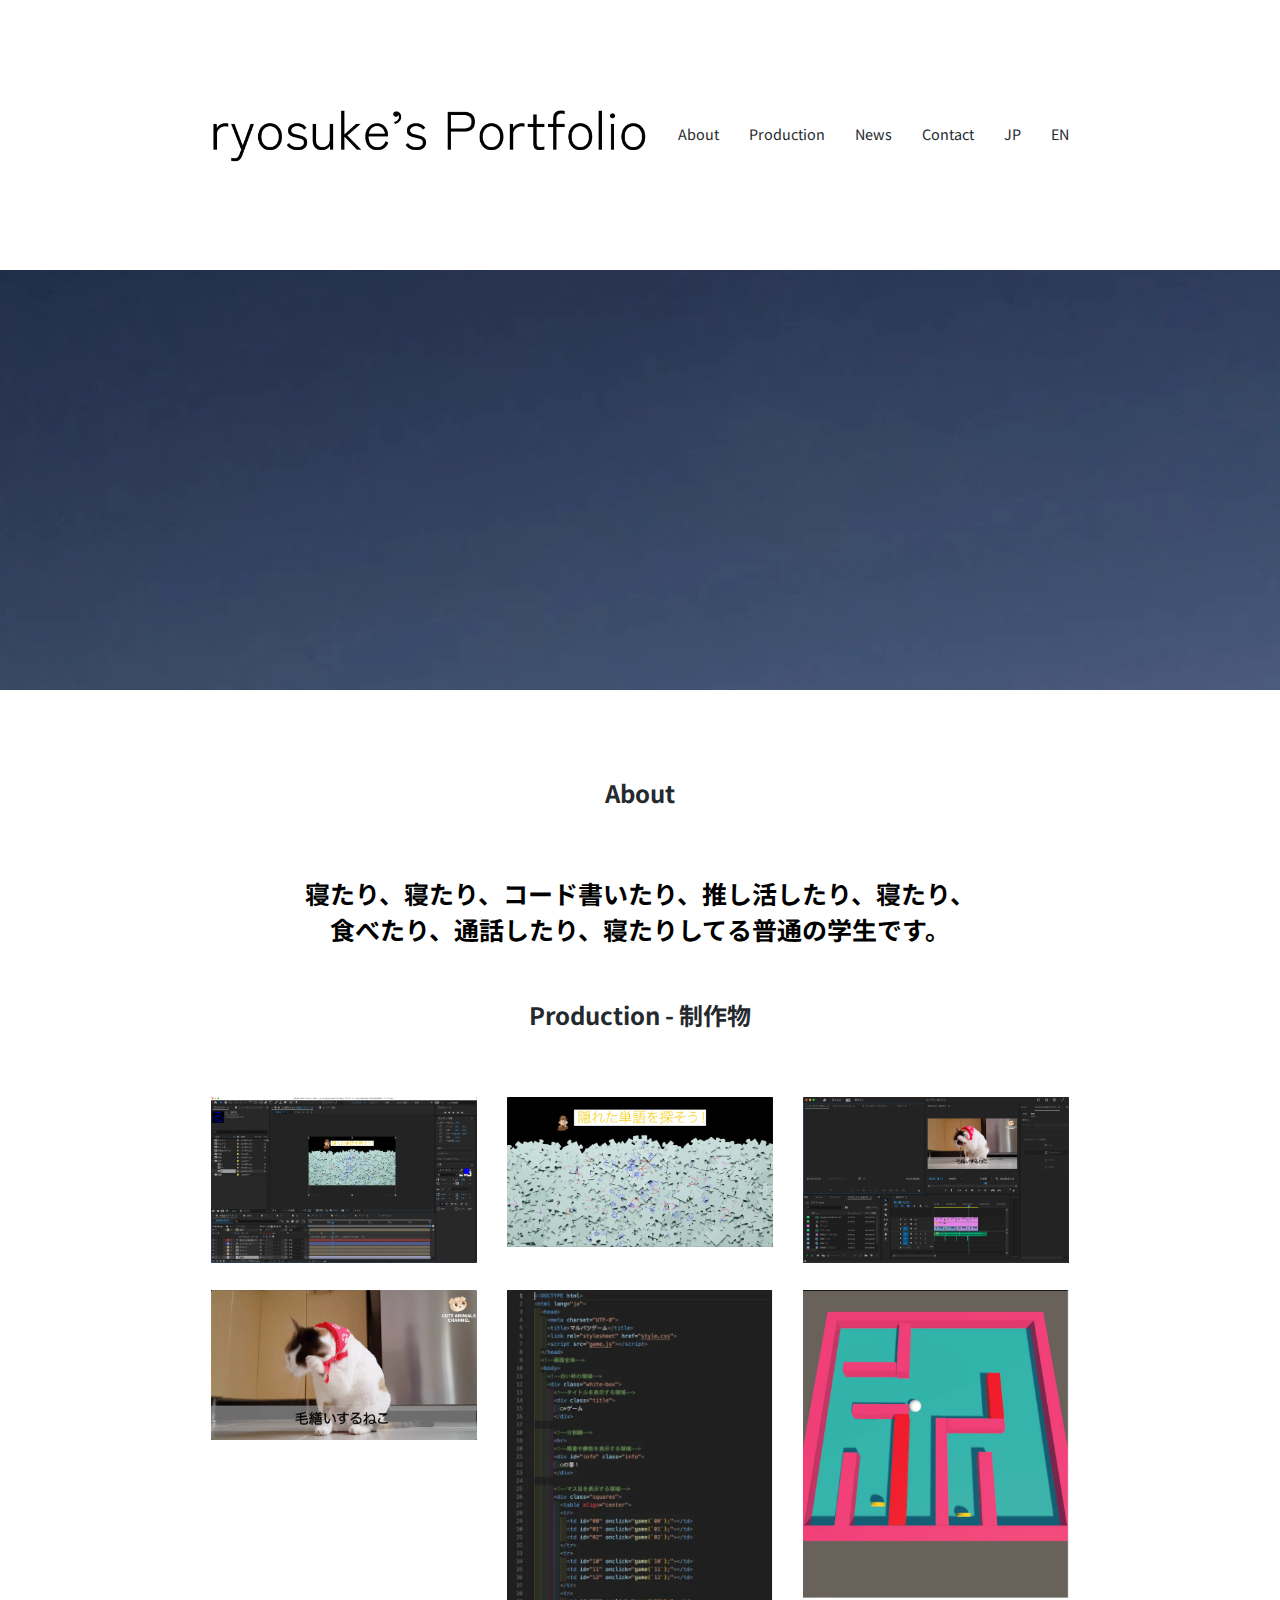
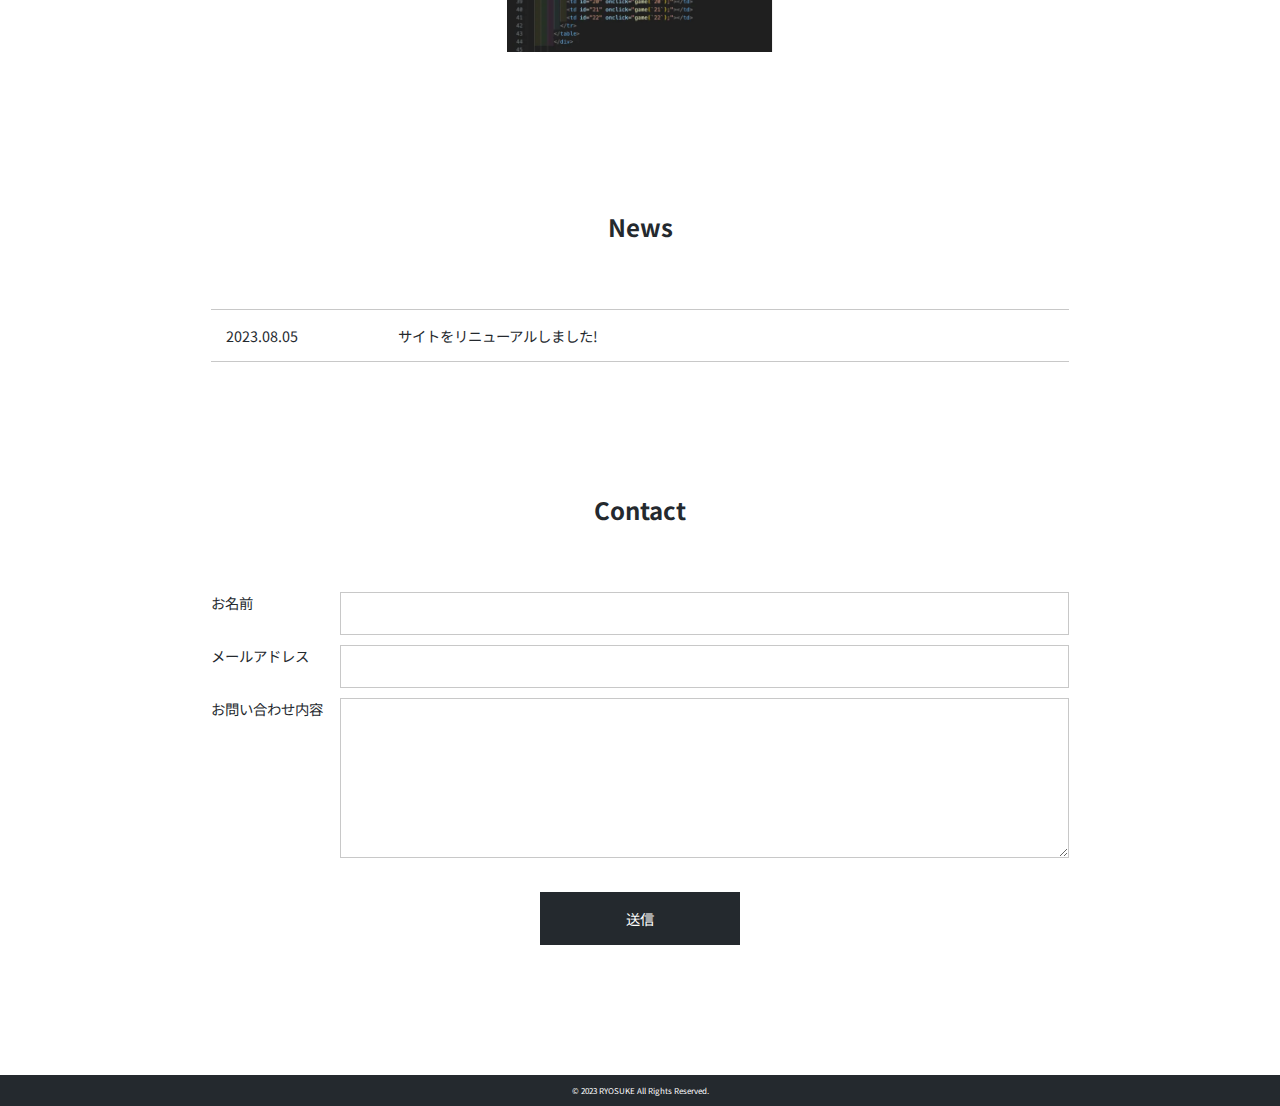
<file: index.html>
<!DOCTYPE html>
<html lang="ja">

<head>
  <meta charset="utf-8">
  <title>ryosuke - Portfolio</title>
  <meta name="description" content="">
  <meta name="viewport" content="width=device-width, initial-scale=1">
  <link rel="icon" href="image/favicon.ico">
  <!--script-->
  <script src="js/jquery-3.7.0.min.js"></script>
  <script src="js/script.js"></script>
  <!--google fonts-->
  <link rel="preconnect" href="https://fonts.googleapis.com">
  <link rel="preconnect" href="https://fonts.gstatic.com" crossorigin>
  <link href="https://fonts.googleapis.com/css2?family=Noto+Sans+JP:wght@400;500;700;900&display=swap" rel="stylesheet">
  <!--css-->
  <link rel="stylesheet" href="css/ress.min.css">
  <link rel="stylesheet" href="css/style.css">
  <!-- Google tag (gtag.js) -->
  <script async src="https://www.googletagmanager.com/gtag/js?id=G-B8JE1EEFDH"></script>
  <script>
    window.dataLayer = window.dataLayer || [];
    function gtag() { dataLayer.push(arguments); }
    gtag('js', new Date());

    gtag('config', 'G-B8JE1EEFDH');
  </script>
</head>

<body>
  <header id="header">
    <h1 class="site-title"><a href="index.html"><img src="image/logo.webp" ></a></h1>
    <nav>
      <ul id="page-link">
        <li><a href="#about">About</a></li>
        <li><a href="#production">Production</a></li>
        <li><a href="#news">News</a></li>
        <li><a href="#contact">Contact</a></li>
        <br>
        <li><a href="index.html">JP</a></li>
        <li><a href="index-en.html">EN</a></li>
      </ul>
    </nav>
  </header>

  <main>
    <div id="mainvisual">
      <picture>
        <source media="(max-width: 600px)" srcset="image/top-sp.webp">
        <img src="image/top-pc.webp" >
      </picture>
    </div>

    <section class="area-1" id="about area">
      <h2 class="sec-title">About</h2>
      <p id="animation">寝たり、寝たり、コード書いたり、推し活したり、寝たり、
        <br>
        食べたり、通話したり、寝たりしてる普通の学生です。
      </p>
    </section>

    <section id="production" class="wrapper area" >
      <h2 class="sec-title" >Production - 制作物</h2>
      <ul>
        <li><img src="image/ae-edit.webp"></li>
        <li><img src="image/ae-play.webp"></li>

        <li><img src="image/pr-edit.webp"></li>
        <li><img src="image/pr-play.webp"></li>

        <li><img src="image/coin-vscode.webp"></li>
        <li><img src="image/coin-play.webp"></li>
      </ul>
    </section>  

    <section id="news" class="wrapper area">
      <h2 class="sec-title">News</h2>
      <dl>
        <dt>2023.08.05</dt>
        <dd>サイトをリニューアルしました!</dd>
      </dl>
    </section>

    <section id="contact" class="wrapper area">
      <h2 class="sec-title">Contact</h2>
      <form action="https://docs.google.com/forms/u/0/d/e/1FAIpQLSdt46G3pPU2ldQM6wRB835lOfmfjjXazJCs4C8AHCtFKIW2Dg/formResponse" method="post" target="hidden_iframe" onsubmit="submitted=true;">
        <dl>
          <dt><label for="name">お名前</label></dt>
          <dd><input type="text" id="name" name="entry.897410239" required></dd>
          <dt><label for="email">メールアドレス</label></dt>
          <dd><input type="email" id="email" name="entry.1521320082" required></dd>
          <dt><label for="message">お問い合わせ内容</label></dt>
          <dd><textarea id="message" name="entry.110426293" required></textarea></dd>
        </dl>
        <div class="button"><input type="submit" value="送信"></div>
      </form>
      <script>
        let submitted = false;
    
        const page_transition = function () {
            if(submitted){
                window.location = 'thanks.html';
            }
        }
    </script>   
    <iframe name="hidden_iframe" style="display:none;" onload="page_transition()"></iframe>
    </section>
  </main>

  <footer id="footer">
    <p>&copy; 2023 <a href="index.html"> RYOSUKE </a>All Rights Reserved.</p>
  </footer>

</body>

</html>
</file>
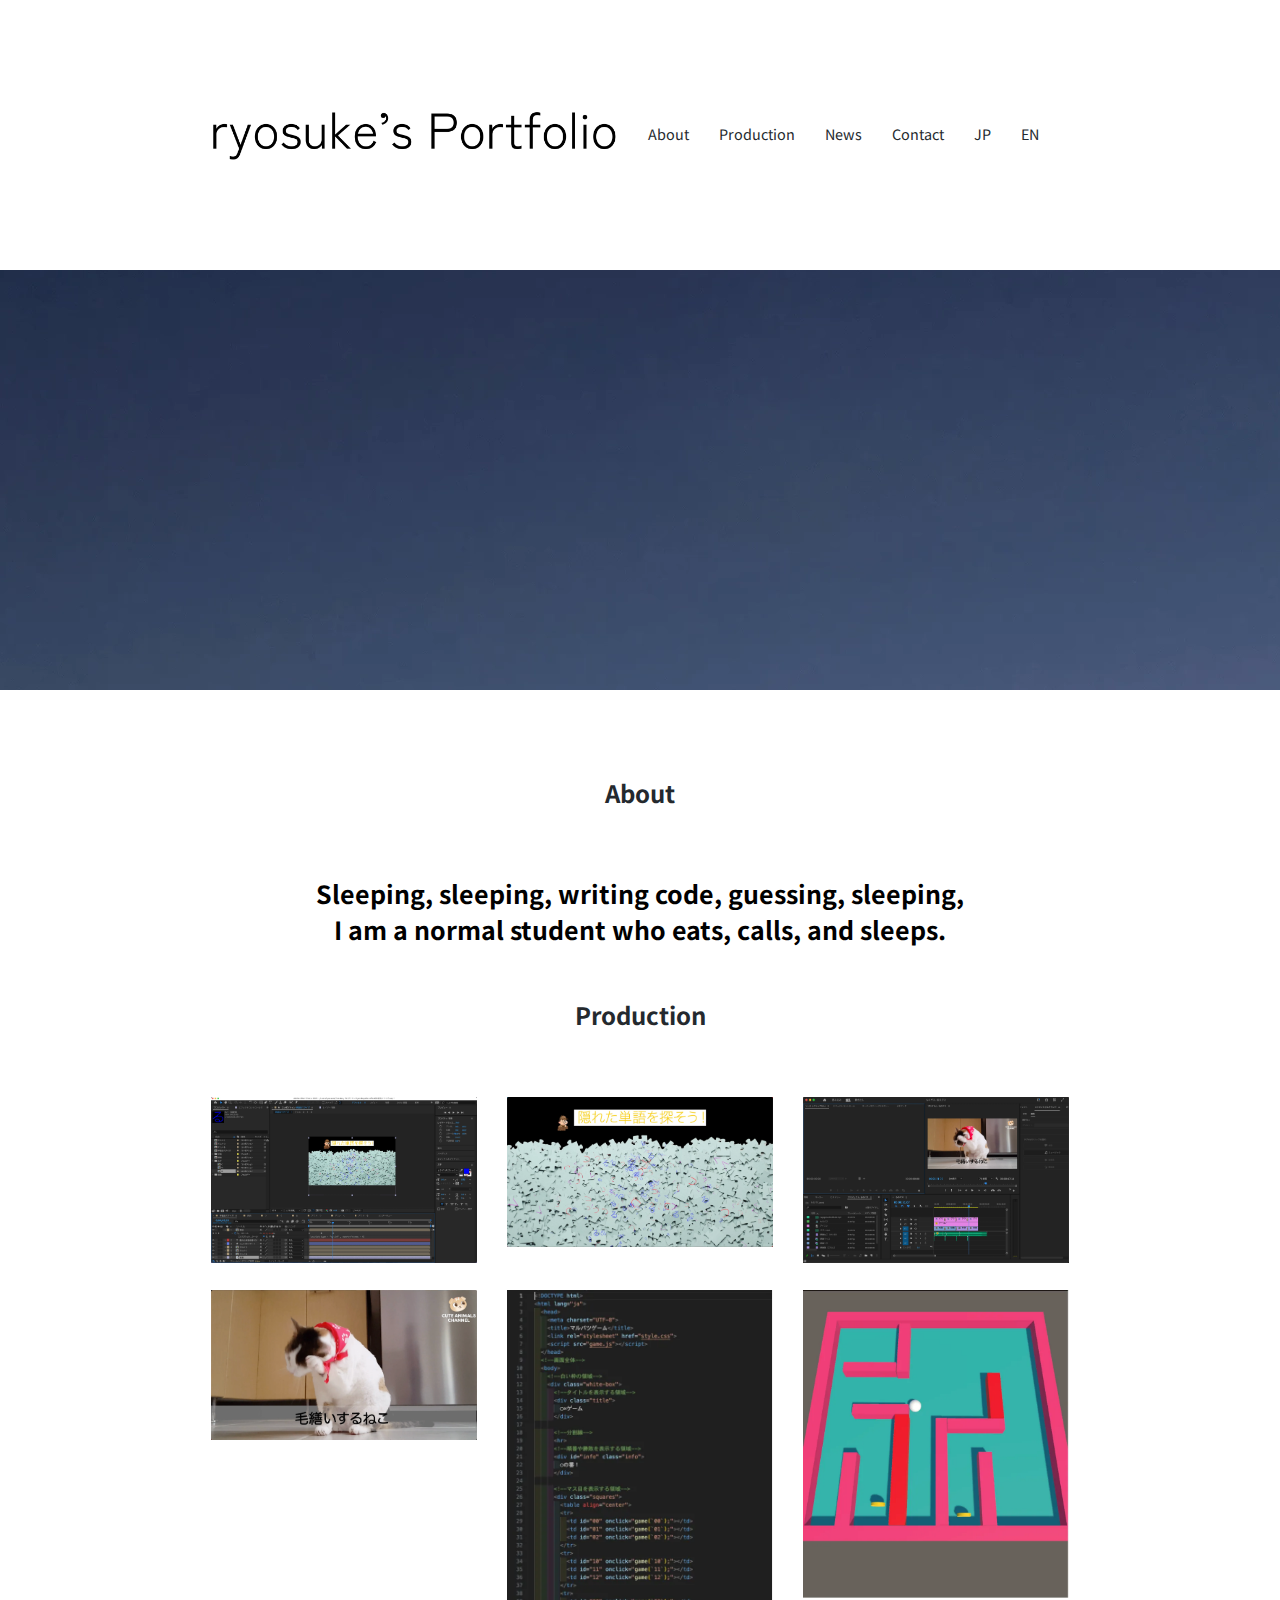
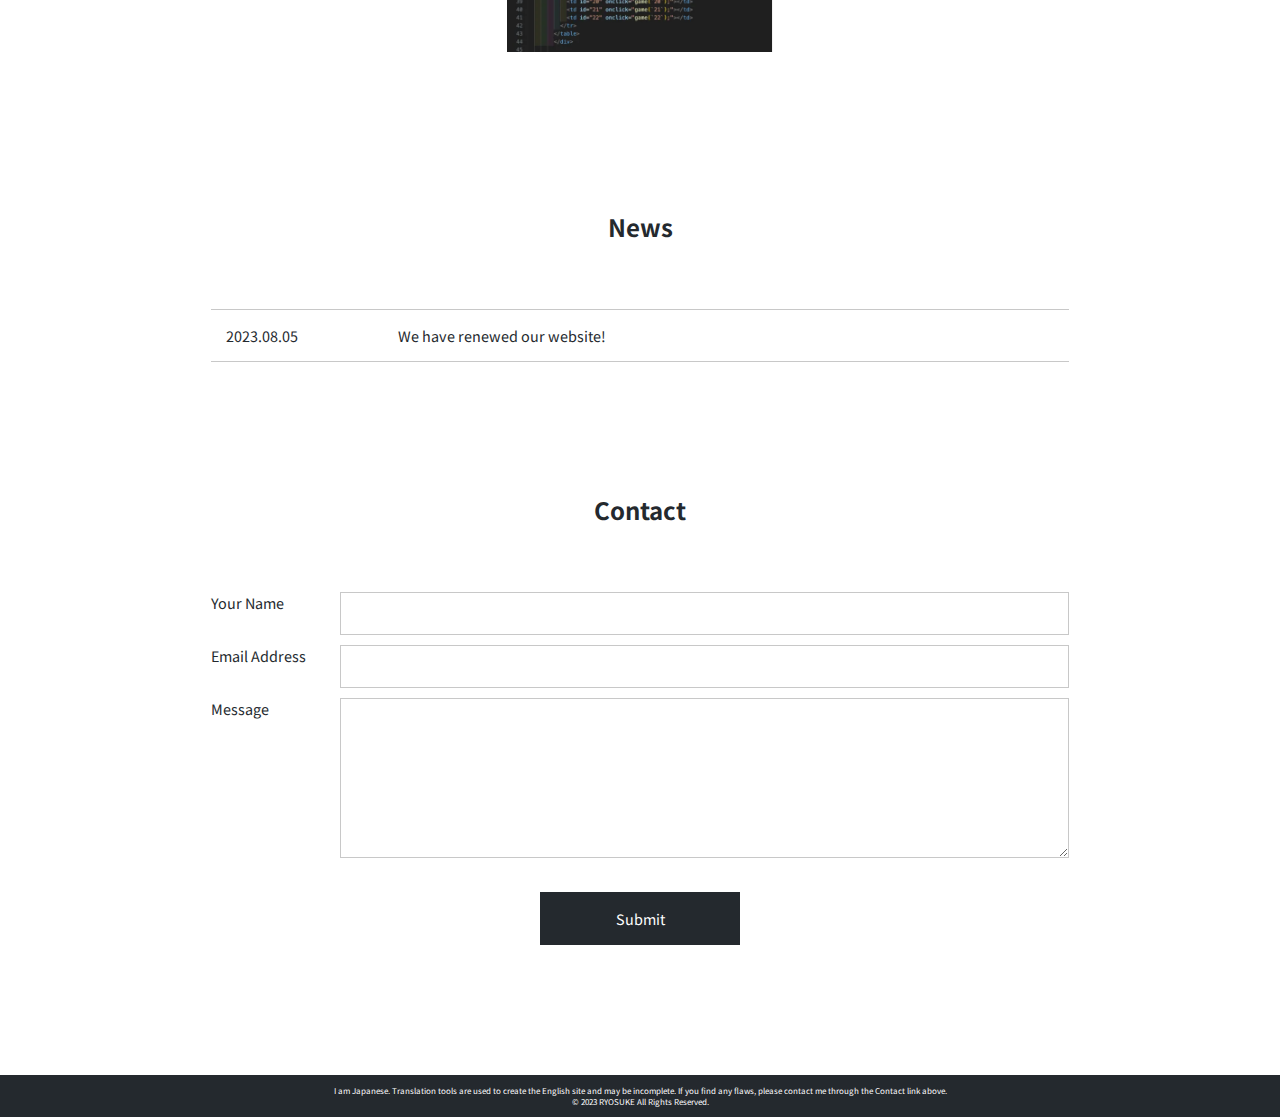
<file: index-en.html>
<!DOCTYPE html>
<html lang="ja">

<head>
  <meta charset="utf-8">
  <title>ryosuke - Portfolio</title>
  <meta name="description" content="">
  <meta name="viewport" content="width=device-width, initial-scale=1">
  <link rel="icon" href="image/favicon.ico">
  <!--script-->
  <script src="js/jquery-3.7.0.min.js"></script>
  <script src="js/script.js"></script>
  <!--google fonts-->
  <link rel="preconnect" href="https://fonts.googleapis.com">
  <link rel="preconnect" href="https://fonts.gstatic.com" crossorigin>
  <link href="https://fonts.googleapis.com/css2?family=Noto+Sans+JP:wght@400;500;700;900&display=swap" rel="stylesheet">
  <!--css-->
  <link rel="stylesheet" href="css/ress.min.css">
  <link rel="stylesheet" href="css/style.css">
  <!-- Google tag (gtag.js) -->
  <script async src="https://www.googletagmanager.com/gtag/js?id=G-B8JE1EEFDH"></script>
  <script>
    window.dataLayer = window.dataLayer || [];
    function gtag() { dataLayer.push(arguments); }
    gtag('js', new Date());

    gtag('config', 'G-B8JE1EEFDH');
  </script>
</head>

<body>
  <header id="header">
    <h1 class="site-title"><a href="index.html"><img src="image/logo.webp" ></a></h1>
    <nav>
      <ul id="page-link">
        <li><a href="#about">About</a></li>
        <li><a href="#production">Production</a></li>
        <li><a href="#news">News</a></li>
        <li><a href="#contact">Contact</a></li>
        <br>
        <li><a href="index.html">JP</a></li>
        <li><a href="index-en.html">EN</a></li>
        <li>
          <a href="https://twitter.com/njrryo0121240" target="_blank">
            <img class="icon" src="./image/twitter_logo.webp" >
          </a>
        </li>
      </ul>
    </nav>
  </header>

  <main>
    <div id="mainvisual">
      <picture>
        <source media="(max-width: 600px)" srcset="image/top-sp.webp">
        <img src="image/top-pc.webp" >
      </picture>
    </div>

    <section class="area-1" id="about area">
      <h2 class="sec-title">About</h2>
      <p id="animation">Sleeping, sleeping, writing code, guessing, sleeping,
        <br>
        I am a normal student who eats, calls, and sleeps.
      </p>
    </section>

    <section id="production" class="wrapper area" >
      <h2 class="sec-title" >Production</h2>
      <ul>
        <li><img src="image/ae-edit.webp"></li>
        <li><img src="image/ae-play.webp"></li>

        <li><img src="image/pr-edit.webp"></li>
        <li><img src="image/pr-play.webp"></li>

        <li><img src="image/coin-vscode.webp"></li>
        <li><img src="image/coin-play.webp"></li>
      </ul>
    </section>  

    <section id="news" class="wrapper area">
      <h2 class="sec-title">News</h2>
      <dl>
        <dt>2023.08.05</dt>
        <dd>We have renewed our website!</dd>
      </dl>
    </section>

    <section id="contact" class="wrapper area">
      <h2 class="sec-title">Contact</h2>
      <form action="https://docs.google.com/forms/u/0/d/e/1FAIpQLSdt46G3pPU2ldQM6wRB835lOfmfjjXazJCs4C8AHCtFKIW2Dg/formResponse" method="post" target="hidden_iframe" onsubmit="submitted=true;">
        <dl>
          <dt><label for="name">Your Name</label></dt>
          <dd><input type="text" id="name" name="entry.897410239"></dd>
          <dt><label for="email">Email Address</label></dt>
          <dd><input type="email" id="email" name="entry.1521320082"></dd>
          <dt><label for="message">Message</label></dt>
          <dd><textarea id="message" name="entry.110426293"></textarea></dd>
        </dl>
        <div class="button"><input type="submit" value="Submit"></div>
      </form>
      <script>
        let submitted = false;
    
        const page_transition = function () {
            if(submitted){
                window.location = 'thanks-en.html';
            }
        }
    </script>   
    <iframe name="hidden_iframe" style="display:none;" onload="page_transition()"></iframe>
    </section>
  </main>

  <footer id="footer">
    <p>I am Japanese. Translation tools are used to create the English site and may be incomplete. If you find any flaws, please contact me through the Contact link above.</p>
    <p>&copy; 2023 <a href="index.html"> RYOSUKE </a>All Rights Reserved.</p>
  </footer>

</body>

</html>
</file>
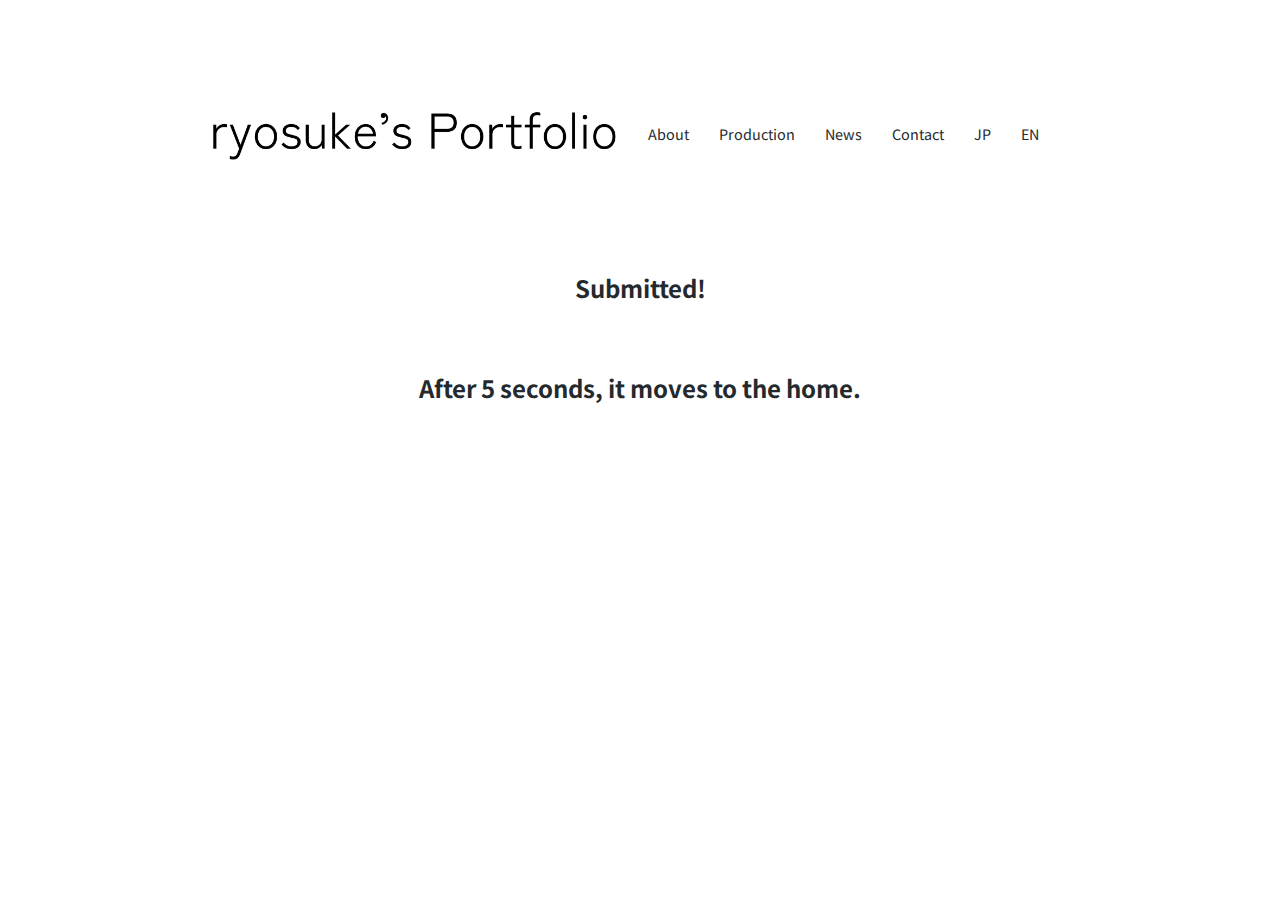
<file: thanks-en.html>
<!DOCTYPE html>
<html lang="ja">

<head>
  <meta charset="utf-8">
  <title>回答が記録されました</title>
  <meta name="description" content="">
  <meta name="viewport" content="width=device-width, initial-scale=1">
  <link rel="icon" href="image/favicon.ico">
  <!--script-->
  <script src="js/jquery-3.7.0.min.js"></script>
  <script src="js/script.js"></script>
  <!--google fonts-->
  <link rel="preconnect" href="https://fonts.googleapis.com">
  <link rel="preconnect" href="https://fonts.gstatic.com" crossorigin>
  <link href="https://fonts.googleapis.com/css2?family=Noto+Sans+JP:wght@400;500;700;900&display=swap" rel="stylesheet">
  <!--css-->
  <link rel="stylesheet" href="css/ress.min.css">
  <link rel="stylesheet" href="css/style.css">
  <!-- Google tag (gtag.js) -->
  <script async src="https://www.googletagmanager.com/gtag/js?id=G-B8JE1EEFDH"></script>
  <script>
    window.dataLayer = window.dataLayer || [];
    function gtag() { dataLayer.push(arguments); }
    gtag('js', new Date());

    gtag('config', 'G-B8JE1EEFDH');
  </script>
</head>

<body>
  <header id="header">
    <h1 class="site-title"><a href="index.html"><img src="image/logo.webp" ></a></h1>
    <nav>
      <ul id="page-link">
        <li><a href="#about">About</a></li>
        <li><a href="#production">Production</a></li>
        <li><a href="#news">News</a></li>
        <li><a href="#contact">Contact</a></li>
        <br>
        <li><a href="index.html">JP</a></li>
        <li><a href="index-en.html">EN</a></li>
        <li>
          <a href="https://twitter.com/njrryo0121240" target="_blank">
            <img class="icon" src="./image/twitter_logo.webp" >
          </a>
        </li>
      </ul>
    </nav>
  </header>

  <main>

    <section class="area-1" id="about area">
      <h1 class="sec-title">Submitted!</h1>
      <h1 class="sec-title">After 5 seconds, it moves to the home.</h1>
      <meta http-equiv="Refresh" content="5;URL=index-en.html">
    </section>
  </main>

</body>

</html>
</file>
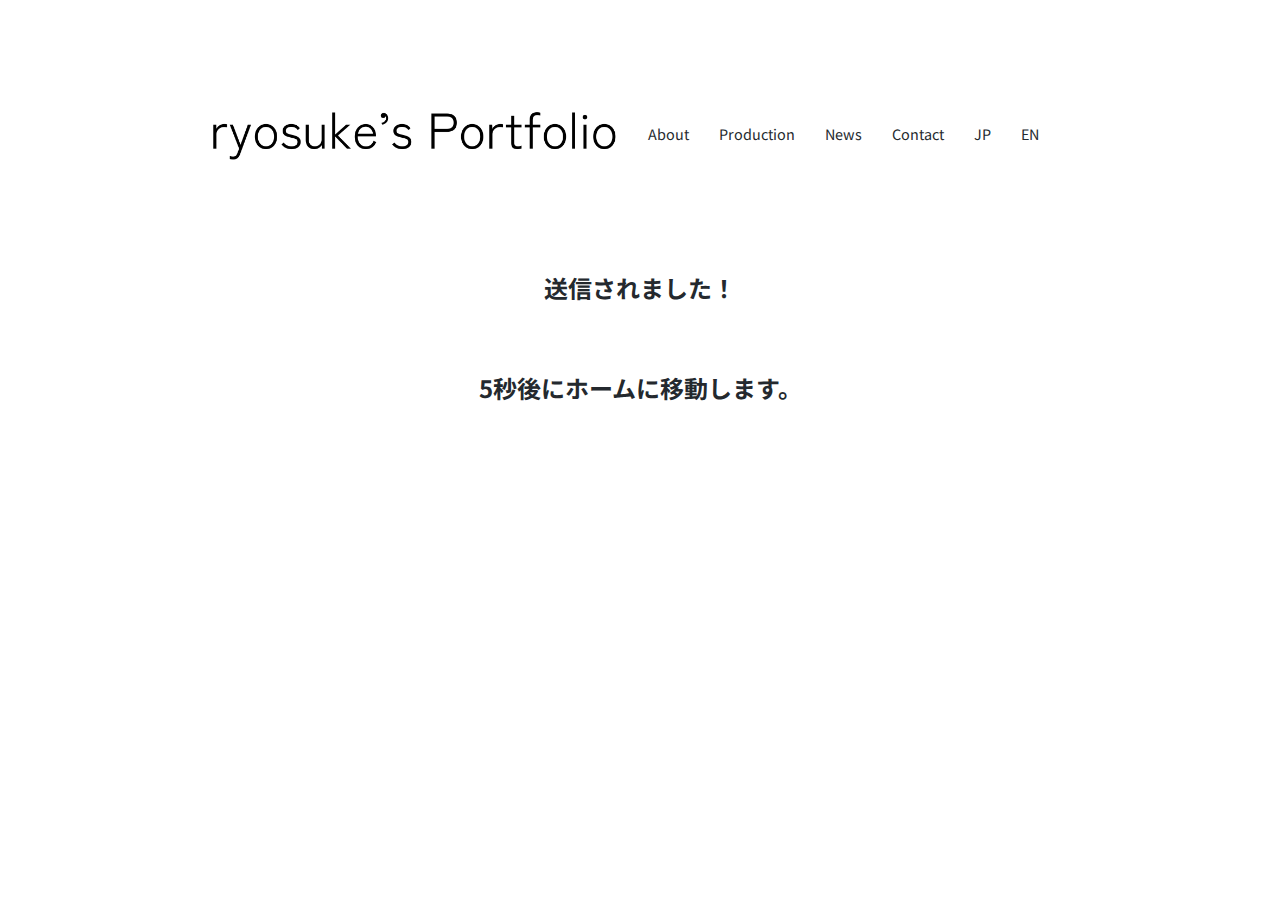
<file: thanks.html>
<!DOCTYPE html>
<html lang="ja">

<head>
  <meta charset="utf-8">
  <title>回答が記録されました</title>
  <meta name="description" content="">
  <meta name="viewport" content="width=device-width, initial-scale=1">
  <link rel="icon" href="image/favicon.ico">
  <!--script-->
  <script src="js/jquery-3.7.0.min.js"></script>
  <script src="js/script.js"></script>
  <!--google fonts-->
  <link rel="preconnect" href="https://fonts.googleapis.com">
  <link rel="preconnect" href="https://fonts.gstatic.com" crossorigin>
  <link href="https://fonts.googleapis.com/css2?family=Noto+Sans+JP:wght@400;500;700;900&display=swap" rel="stylesheet">
  <!--css-->
  <link rel="stylesheet" href="css/ress.min.css">
  <link rel="stylesheet" href="css/style.css">
  <!-- Google tag (gtag.js) -->
  <script async src="https://www.googletagmanager.com/gtag/js?id=G-B8JE1EEFDH"></script>
  <script>
    window.dataLayer = window.dataLayer || [];
    function gtag() { dataLayer.push(arguments); }
    gtag('js', new Date());

    gtag('config', 'G-B8JE1EEFDH');
  </script>
</head>

<body>
  <header id="header">
    <h1 class="site-title"><a href="index.html"><img src="image/logo.webp" ></a></h1>
    <nav>
      <ul id="page-link">
        <li><a href="#about">About</a></li>
        <li><a href="#production">Production</a></li>
        <li><a href="#news">News</a></li>
        <li><a href="#contact">Contact</a></li>
        <br>
        <li><a href="index.html">JP</a></li>
        <li><a href="index-en.html">EN</a></li>
        <li>
          <a href="https://twitter.com/njrryo0121240" target="_blank">
            <img class="icon" src="./image/twitter_logo.webp" >
          </a>
        </li>
      </ul>
    </nav>
  </header>

  <main>

    <section class="area-1" id="about area">
      <h1 class="sec-title">送信されました！</h1>
      <h1 class="sec-title">5秒後にホームに移動します。</h1>
      <meta http-equiv="Refresh" content="5;URL=index.html">
    </section>
  </main>

</body>

</html>
</file>
<file: css/style.css>
@charset "UTF-8";

html {
  scroll-behavior: smooth;
  font-size: 100%;
}
body {
  color: #24292e;
  font-family: "Gothic MB101 DemiBold", 'Noto Sans JP', sans-serif;
}
a {
  text-decoration: none;
}
img {
  max-width: 100%;
}
li {
  list-style: none;
}

.wrapper {
  max-width: 960px;
  margin: 0 auto 130px auto;
  font-size: 0.9rem;
  padding: 0 4%;
}
.site-title {
  line-height: 1px;
}
.site-title a {
  display: block;
}
.sec-title {
  font-size: 1.5rem;
  text-align: center;
  margin-bottom: 65px;
}

/*-------------------------------------------
ヘッダー
-------------------------------------------*/
#header {
  max-width: 960px;
  display: flex;
  justify-content: space-between;
  align-items: center;
  height: 270px;
  margin: 0 auto;
  padding: 0 4%;
}
#header ul {
  display: flex;
  padding: 10px 0;
}
#header li {
  font-size: 0.9rem;
  margin-left: 30px;
}
#header li a {
  color: #24292e;
}
#header li a:hover {
  opacity: 0.7;
}
#header li img.icon {
  width: 20px;
}

/*-------------------------------------------
Mainvisual
-------------------------------------------*/
#mainvisual {
  margin-bottom: 80px;
}
#mainvisual img {
  width: 100%;
  max-width: 1920px;
  height: 420px;
  object-fit: cover;
}

/*-------------------------------------------
About
-------------------------------------------*/
#about ul {
  margin-bottom: 30px;
}
#about li:first-child {
  margin-bottom: 30px;
}
#about p {
  text-align:center;
  font-size: 16px;
}

/*-------------------------------------------
production
-------------------------------------------*/
#production ul {
  display: flex;
  justify-content: space-between;
  flex-wrap: wrap;
  margin-bottom: 50px;
}
#production li {
  width: 31%;
  margin-bottom: 23px;
}

/*-------------------------------------------
News
-------------------------------------------*/
#news dl {
  display: flex;
  flex-wrap: wrap;
  border-top: solid 1px #c8c8c8;
  margin-bottom: 20px;
}
#news dt {
  width: 20%;
  border-bottom: solid 1px #c8c8c8;
  padding: 15px;
}
#news dd {
  width: 80%;
  border-bottom: solid 1px #c8c8c8;
  padding: 15px;
}

/*-------------------------------------------
Contact
-------------------------------------------*/
#contact dl {
  display: flex;
  flex-wrap: wrap;
  margin-bottom: 20px;
}
#contact dt {
  width: 15%;
}
#contact dd {
  width: 85%;
  margin-bottom: 10px;
}
#contact dd input,
#contact dd textarea {
  width: 100%;
  border: solid 1px #c8c8c8;
  padding: 10px;
}
#contact dd textarea {
  height: 10rem;
}
#contact .button {
  text-align: center;
}
#contact .button input {
  width: 200px;
  background-color: #24292e;
  color: #fff;
  padding: 15px 0;
  border: solid 1px #24292e;
}
#contact .button input:hover {
  background: #fff;
  color: #24292e;
}

/*-------------------------------------------
フッター
-------------------------------------------*/
#footer {
  background-color: #24292e;
  color: #fff;
  font-size: 0.5rem;
  padding: 10px 20px;
  text-align: center;
}
a {
  color: #fff;
}

/*-------------------------------------------
SP
-------------------------------------------*/
@media screen and (max-width: 600px) {
  .wrapper {
    margin-bottom: 70px;
  }
  .site-title {
    margin-top: 20px;
  }
  .sec-title {
    margin-bottom: 40px;
  }

  /*-------------------------------------------
  ヘッダー
  -------------------------------------------*/
  #header {
    max-width: 100%;
    height: auto;
    flex-direction: column;
  }
  #header li {
    font-size: 0.8rem;
    margin-left: 20px;
  }
  #header li:first-child {
    margin-left: 0;
  }

  /*-------------------------------------------
  Works
  -------------------------------------------*/
  #works ul {
    flex-direction: column;
  }
  #works li {
    width: 100%;
  }

  /*-------------------------------------------
  News
  -------------------------------------------*/
  #news dl {
    flex-direction: column;
  }
  #news dt {
    width: 100%;
    border-bottom: none;
    padding-bottom: 0;
  }
  #news dd {
    width: 100%;
    padding-top: 0;
  }

  /*-------------------------------------------
  Contact
  -------------------------------------------*/
  #contact dl {
    flex-direction: column;
  }
  #contact dt {
    width: 100%;
  }
  #contact dd {
    width: 100%;
  }
}

/*Animation*/
#animation {
  margin: 50px 0;
  font-size: 25px;
  font-weight: bold;
  text-align:center;
  color: #000000
  }
  
  .fadeInDown {
   -webkit-animation-fill-mode:both;
   -ms-animation-fill-mode:both;
   animation-fill-mode:both;
   -webkit-animation-duration:1s;
   -ms-animation-duration:1s;
   animation-duration:1s;
   -webkit-animation-name: fadeInDown;
   animation-name: fadeInDown;
   visibility: visible !important;
  }
  @-webkit-keyframes fadeInDown {
   0% { opacity: 0; -webkit-transform: translateY(-20px); }
   100% { opacity: 1; -webkit-transform: translateY(0); }
  }
  @keyframes fadeInDown {
   0% { opacity: 0; -webkit-transform: translateY(-20px); -ms-transform: translateY(-20px); transform: translateY(-20px); }
   100% { opacity: 1; -webkit-transform: translateY(0); -ms-transform: translateY(0); transform: translateY(0); }
  }
  #animation2 {
    margin: 50px 0;
    font-size: 25px;
    font-weight: bold;
    text-align:center;
    color: #000000
    }
    
    .fadeInDown {
     -webkit-animation-fill-mode:both;
     -ms-animation-fill-mode:both;
     animation-fill-mode:both;
     -webkit-animation-duration:1s;
     -ms-animation-duration:1s;
     animation-duration:1s;
     -webkit-animation-name: fadeInDown;
     animation-name: fadeInDown;
     visibility: visible !important;
    }
    @-webkit-keyframes fadeInDown {
     0% { opacity: 0; -webkit-transform: translateY(-20px); }
     100% { opacity: 1; -webkit-transform: translateY(0); }
    }
    @keyframes fadeInDown {
     0% { opacity: 0; -webkit-transform: translateY(-20px); -ms-transform: translateY(-20px); transform: translateY(-20px); }
     100% { opacity: 1; -webkit-transform: translateY(0); -ms-transform: translateY(0); transform: translateY(0); }
    }
    #animation3 {
      margin: 50px 0;
      font-size: 25px;
      font-weight: bold;
      text-align:center;
      color: #000000
      }
      
      .fadeInDown {
       -webkit-animation-fill-mode:both;
       -ms-animation-fill-mode:both;
       animation-fill-mode:both;
       -webkit-animation-duration:1s;
       -ms-animation-duration:1s;
       animation-duration:1s;
       -webkit-animation-name: fadeInDown;
       animation-name: fadeInDown;
       visibility: visible !important;
      }
      @-webkit-keyframes fadeInDown {
       0% { opacity: 0; -webkit-transform: translateY(-20px); }
       100% { opacity: 1; -webkit-transform: translateY(0); }
      }
      @keyframes fadeInDown {
       0% { opacity: 0; -webkit-transform: translateY(-20px); -ms-transform: translateY(-20px); transform: translateY(-20px); }
       100% { opacity: 1; -webkit-transform: translateY(0); -ms-transform: translateY(0); transform: translateY(0); }
      }
      #animation4 {
        margin: 50px 0;
        font-size: 25px;
        font-weight: bold;
        text-align:center;
        color: #000000
        }
        
        .fadeInDown {
         -webkit-animation-fill-mode:both;
         -ms-animation-fill-mode:both;
         animation-fill-mode:both;
         -webkit-animation-duration:1s;
         -ms-animation-duration:1s;
         animation-duration:1s;
         -webkit-animation-name: fadeInDown;
         animation-name: fadeInDown;
         visibility: visible !important;
        }
        @-webkit-keyframes fadeInDown {
         0% { opacity: 0; -webkit-transform: translateY(-20px); }
         100% { opacity: 1; -webkit-transform: translateY(0); }
        }
        @keyframes fadeInDown {
         0% { opacity: 0; -webkit-transform: translateY(-20px); -ms-transform: translateY(-20px); transform: translateY(-20px); }
         100% { opacity: 1; -webkit-transform: translateY(0); -ms-transform: translateY(0); transform: translateY(0); }
        }
</file>
<file: css/ress.min.css>
html{-webkit-text-size-adjust:100%;box-sizing:border-box;-moz-tab-size:4;tab-size:4;word-break:normal}*,:after,:before{background-repeat:no-repeat;box-sizing:inherit}:after,:before{text-decoration:inherit;vertical-align:inherit}*{margin:0;padding:0}hr{color:inherit;height:0;overflow:visible}details,main{display:block}summary{display:list-item}small{font-size:80%}[hidden]{display:none}abbr[title]{border-bottom:none;text-decoration:underline;text-decoration:underline dotted}a{background-color:transparent}a:active,a:hover{outline-width:0}code,kbd,pre,samp{font-family:monospace,monospace}pre{font-size:1em}b,strong{font-weight:bolder}sub,sup{font-size:75%;line-height:0;position:relative;vertical-align:baseline}sub{bottom:-.25em}sup{top:-.5em}table{border-color:inherit;text-indent:0}iframe{border-style:none}input{border-radius:0}[type=number]::-webkit-inner-spin-button,[type=number]::-webkit-outer-spin-button{height:auto}[type=search]{-webkit-appearance:textfield;outline-offset:-2px}[type=search]::-webkit-search-decoration{-webkit-appearance:none}textarea{overflow:auto;resize:vertical}button,input,optgroup,select,textarea{font:inherit}optgroup{font-weight:700}button{overflow:visible}button,select{text-transform:none}[role=button],[type=button],[type=reset],[type=submit],button{cursor:pointer}[type=button]::-moz-focus-inner,[type=reset]::-moz-focus-inner,[type=submit]::-moz-focus-inner,button::-moz-focus-inner{border-style:none;padding:0}[type=button]::-moz-focus-inner,[type=reset]::-moz-focus-inner,[type=submit]::-moz-focus-inner,button:-moz-focusring{outline:1px dotted ButtonText}[type=reset],[type=submit],button,html [type=button]{-webkit-appearance:button}button,input,select,textarea{background-color:transparent;border-style:none}a:focus,button:focus,input:focus,select:focus,textarea:focus{outline-width:0}select{-moz-appearance:none;-webkit-appearance:none}select::-ms-expand{display:none}select::-ms-value{color:currentColor}legend{border:0;color:inherit;display:table;max-width:100%;white-space:normal}::-webkit-file-upload-button{-webkit-appearance:button;color:inherit;font:inherit}[disabled]{cursor:default}img{border-style:none}progress{vertical-align:baseline}[aria-busy=true]{cursor:progress}[aria-controls]{cursor:pointer}[aria-disabled=true]{cursor:default}
</file>
